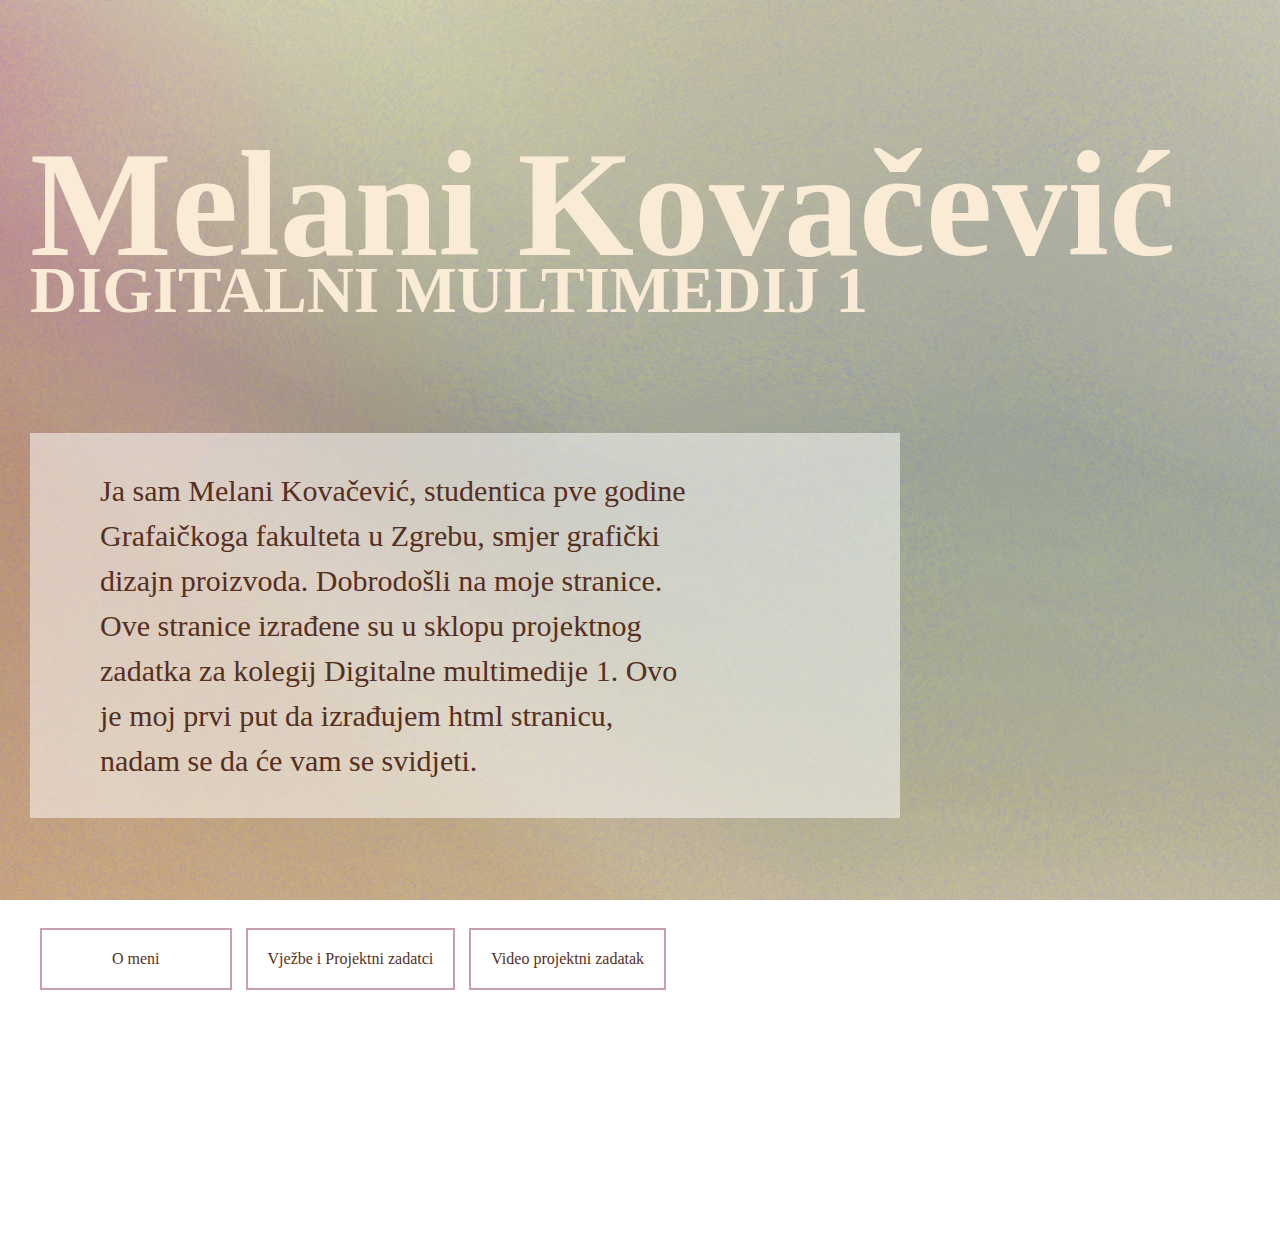
<file: index.html>
<!DOCTYPE html>
<html lang="en" dir="ltr">
  <head>
    <meta charset="utf-8">
    <title>moj html dokument</title>
    <link rel="stylesheet" href="stil.css"/>
  </head>
  <body class="pozadina">

<h1>Melani Kovačević</h1>
<h2>DIGITALNI MULTIMEDIJ 1</h2>
<p class="paragraf_1"> Ja sam Melani Kovačević, studentica pve godine
  Grafaičkoga fakulteta u Zgrebu, smjer grafički dizajn proizvoda. Dobrodošli
  na moje stranice. Ove stranice izrađene su u sklopu projektnog zadatka za
  kolegij Digitalne multimedije 1. Ovo je moj prvi put da izrađujem html
  stranicu, nadam se da će vam se svidjeti.
</p>

<title>Navigacijska lista</title>
<style>
li {display: inline-block;
background-color: rgba(255, 255, 255, 0.5);
padding: 20px;
border: 2px solid #C8A1A8;
margin-right: 10px}
li:active {background-color:rgba(255, 255, 255);}
li a {color:#562F21;
      font-family: "PP Pangram Sans Rounded Narrow";
      }
li a:link {text-decoration:none;}
li a:hover {text-decoration:underline;}
</style>

    <ul>
      <li class="link1"><a href="o_meni.html">O meni</a></li>
      <li><a href="vjezbe.html">Vježbe i Projektni zadatci</a></li>
      <li><a href="video.html">Video projektni zadatak</a></li>
    </ul>



  </body>
</html>
</file>
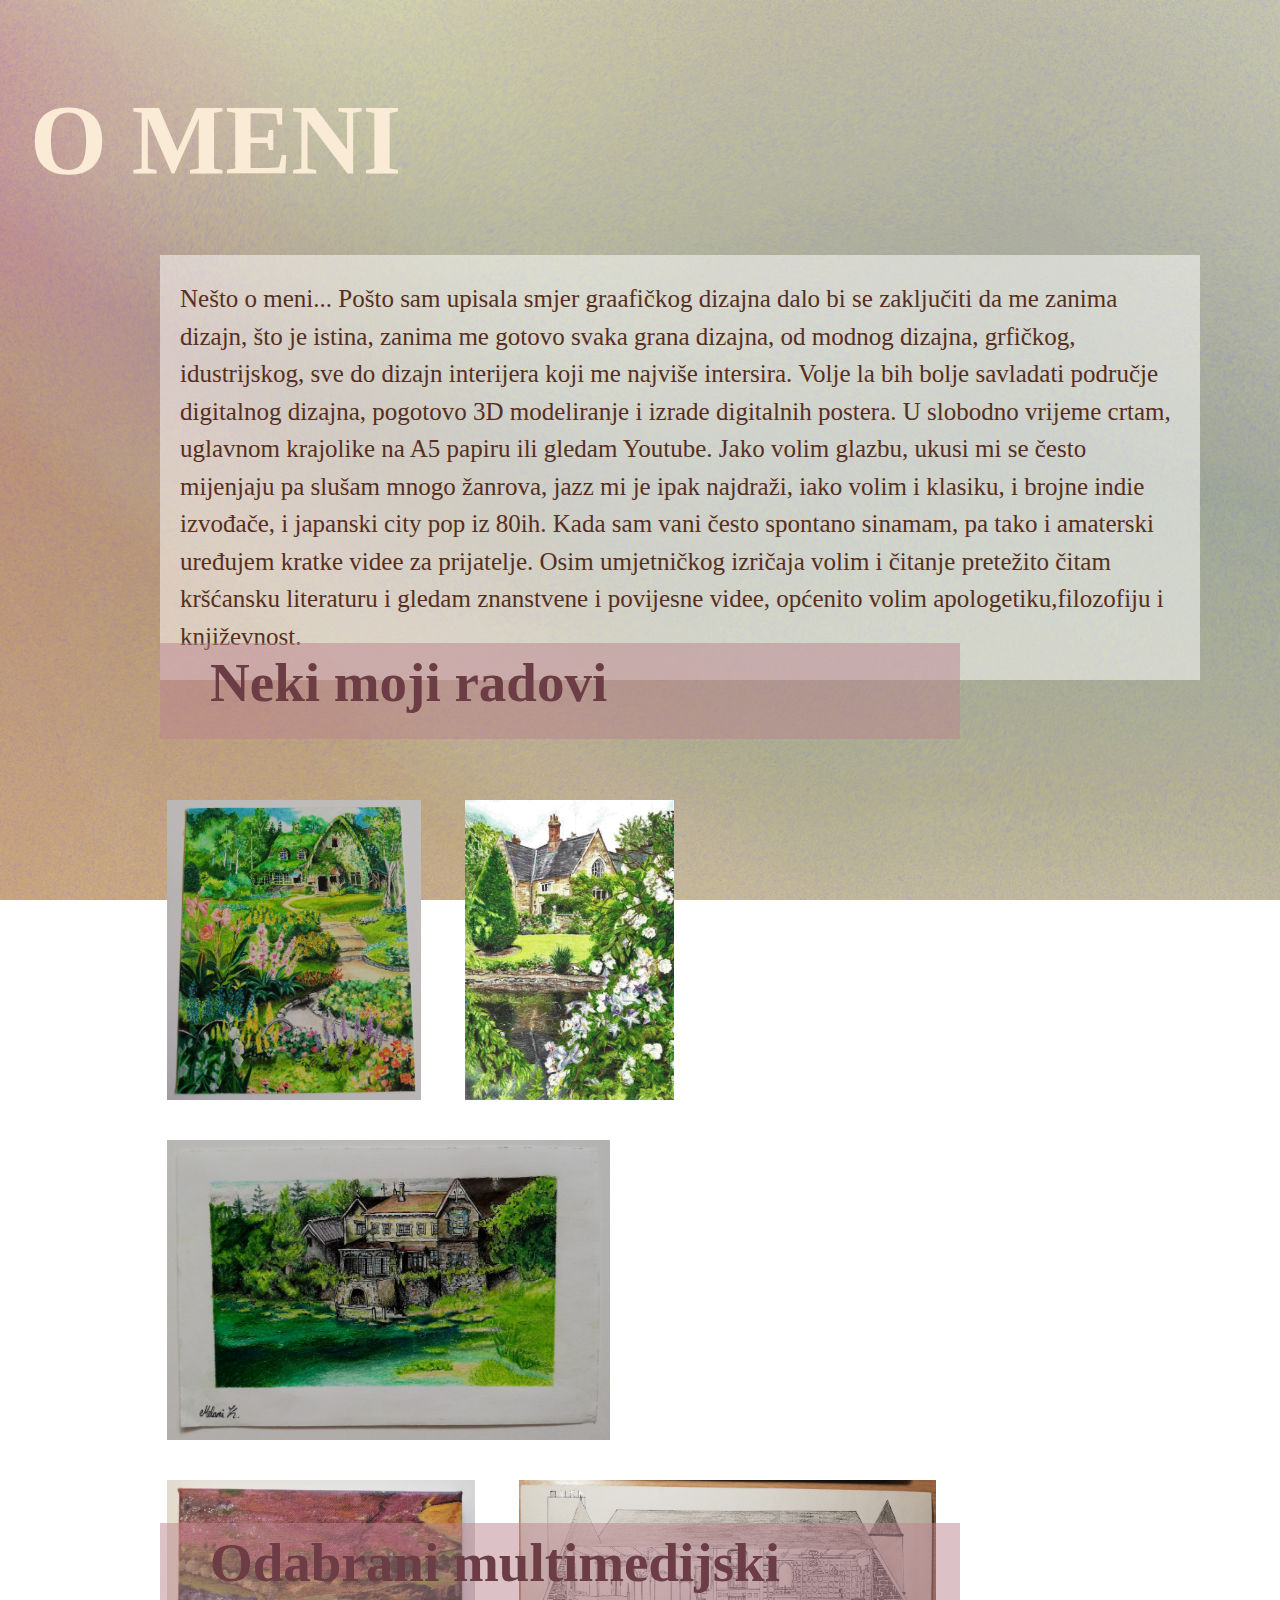
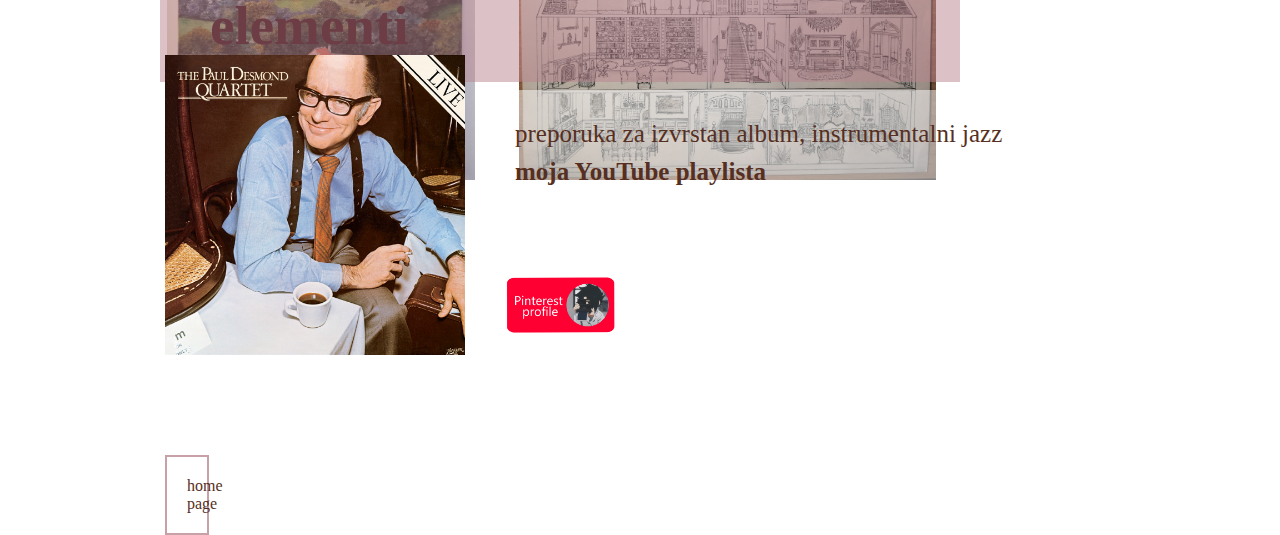
<file: o_meni.html>
<!DOCTYPE html>
<html lang="en" dir="ltr">
  <head>
    <meta charset="utf-8">
    <title>o meni</title>
    <link rel="stylesheet" href="stil.css"/>
  </head>
  <body class="pozadina">

<h1 class="naslov">O MENI</h1>


<p class="paragrafom">Nešto o meni... Pošto sam upisala smjer graafičkog dizajna
  dalo bi se zaključiti da me zanima dizajn, što je istina, zanima me gotovo
  svaka grana dizajna, od modnog dizajna, grfičkog, idustrijskog, sve do dizajn
  interijera koji me najviše intersira. Volje la bih bolje savladati
  područje digitalnog dizajna, pogotovo 3D modeliranje i izrade digitalnih postera.
  U slobodno vrijeme crtam, uglavnom krajolike na A5 papiru ili gledam
  Youtube. Jako volim glazbu, ukusi mi se često mijenjaju pa slušam mnogo žanrova,
  jazz mi je ipak najdraži, iako volim i klasiku, i brojne indie izvođače, i japanski
  city pop iz 80ih. Kada sam vani često spontano sinamam, pa tako i amaterski
  uređujem kratke videe za prijatelje. Osim umjetničkog izričaja volim i čitanje
  pretežito čitam kršćansku literaturu i gledam znanstvene i povijesne videe,
  općenito volim apologetiku,filozofiju i književnost.</p>

  <h4 class="ompodnaslov">Neki moji radovi</h4>

  <div class="mojiradovi">
    <img src="Slike/Moji Radovi/rad1.jpg" style="height: 300px;
    vertical-align:middle;margin:20px"/>
    <img src="Slike/Moji Radovi/rad2.jpg" style="height: 300px;
    vertical-align:middle;margin:20px"/>
    <img src="Slike/Moji Radovi/rad3.jpg" style="height: 300px;
    vertical-align:middle;margin:20px"/> <br>
    <img src="Slike/Moji Radovi/rad4.jpg" style="height: 300px;
    vertical-align:middle;margin:20px"/>
    <img src="Slike/Moji Radovi/rad5.jpg" style="height: 300px;
    vertical-align:middle;margin:20px"/>
  </div>

  <h4 class="ompodnaslov2">Odabrani multimedijski elementi</h4>

<div class="album">
  <a href="https://youtu.be/T0KhqH-jqlU"><img src="Slike/Multimedija/Paul Desmond Album Cover.png" alt="https://youtu.be/T0KhqH-jqlU"
  style="height:300px;"></a>
</div>

<p class="palbum">preporuka za izvrstan album, instrumentalni jazz <br>
<b><a href="https://youtube.com/playlist?list=PLoCrfPBH20cE8_nBsPQpwwz1MwHnr0AQ_">moja YouTube playlista</a></b>
</p>
<div class="profilnapint">
<a href="https://pin.it/Bm87UAG"><img src="Slike/Multimedija/pinterst-profilna.png" alt="https://pin.it/Bm87UAG"
style="height:100px;"></a>
</div>

<div class="linkback3">
<a href="index.html">home page</a>
</div>

</body>
</html>


</body>
</body>
</html>
</file>
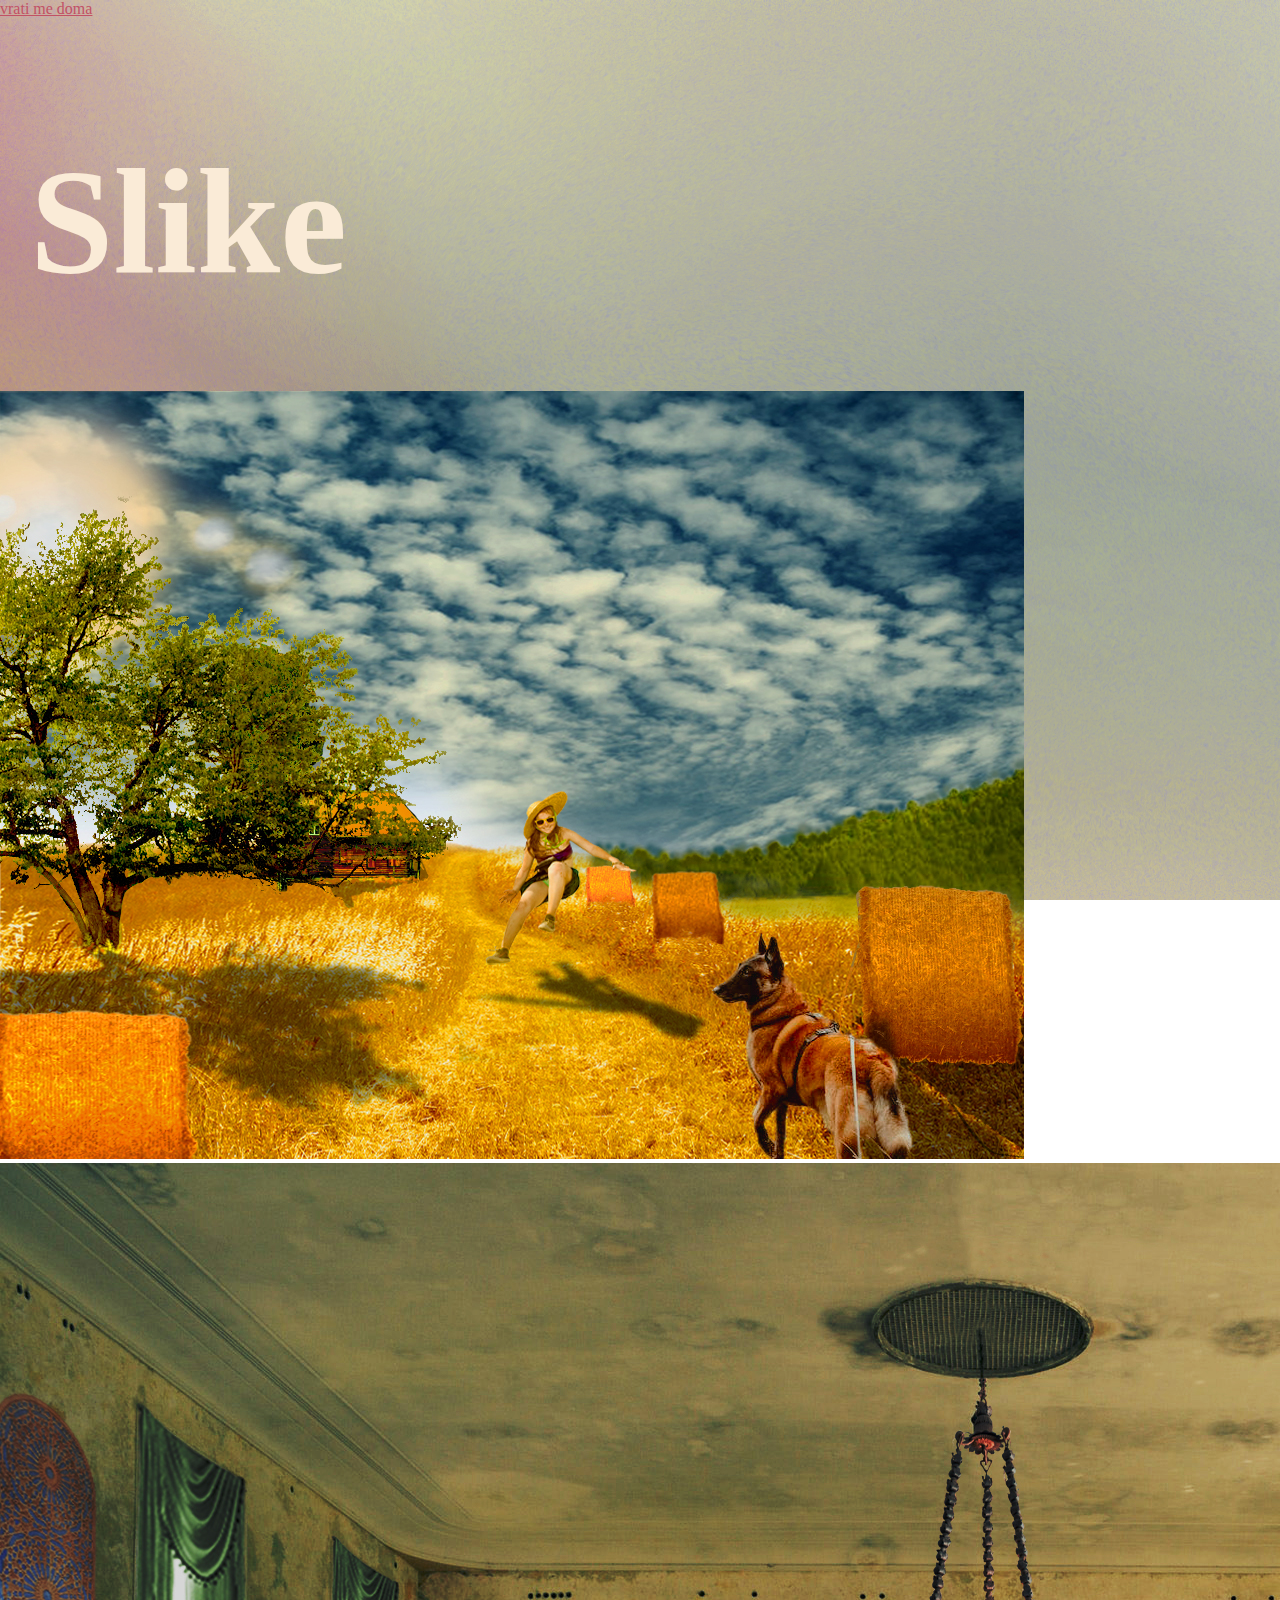
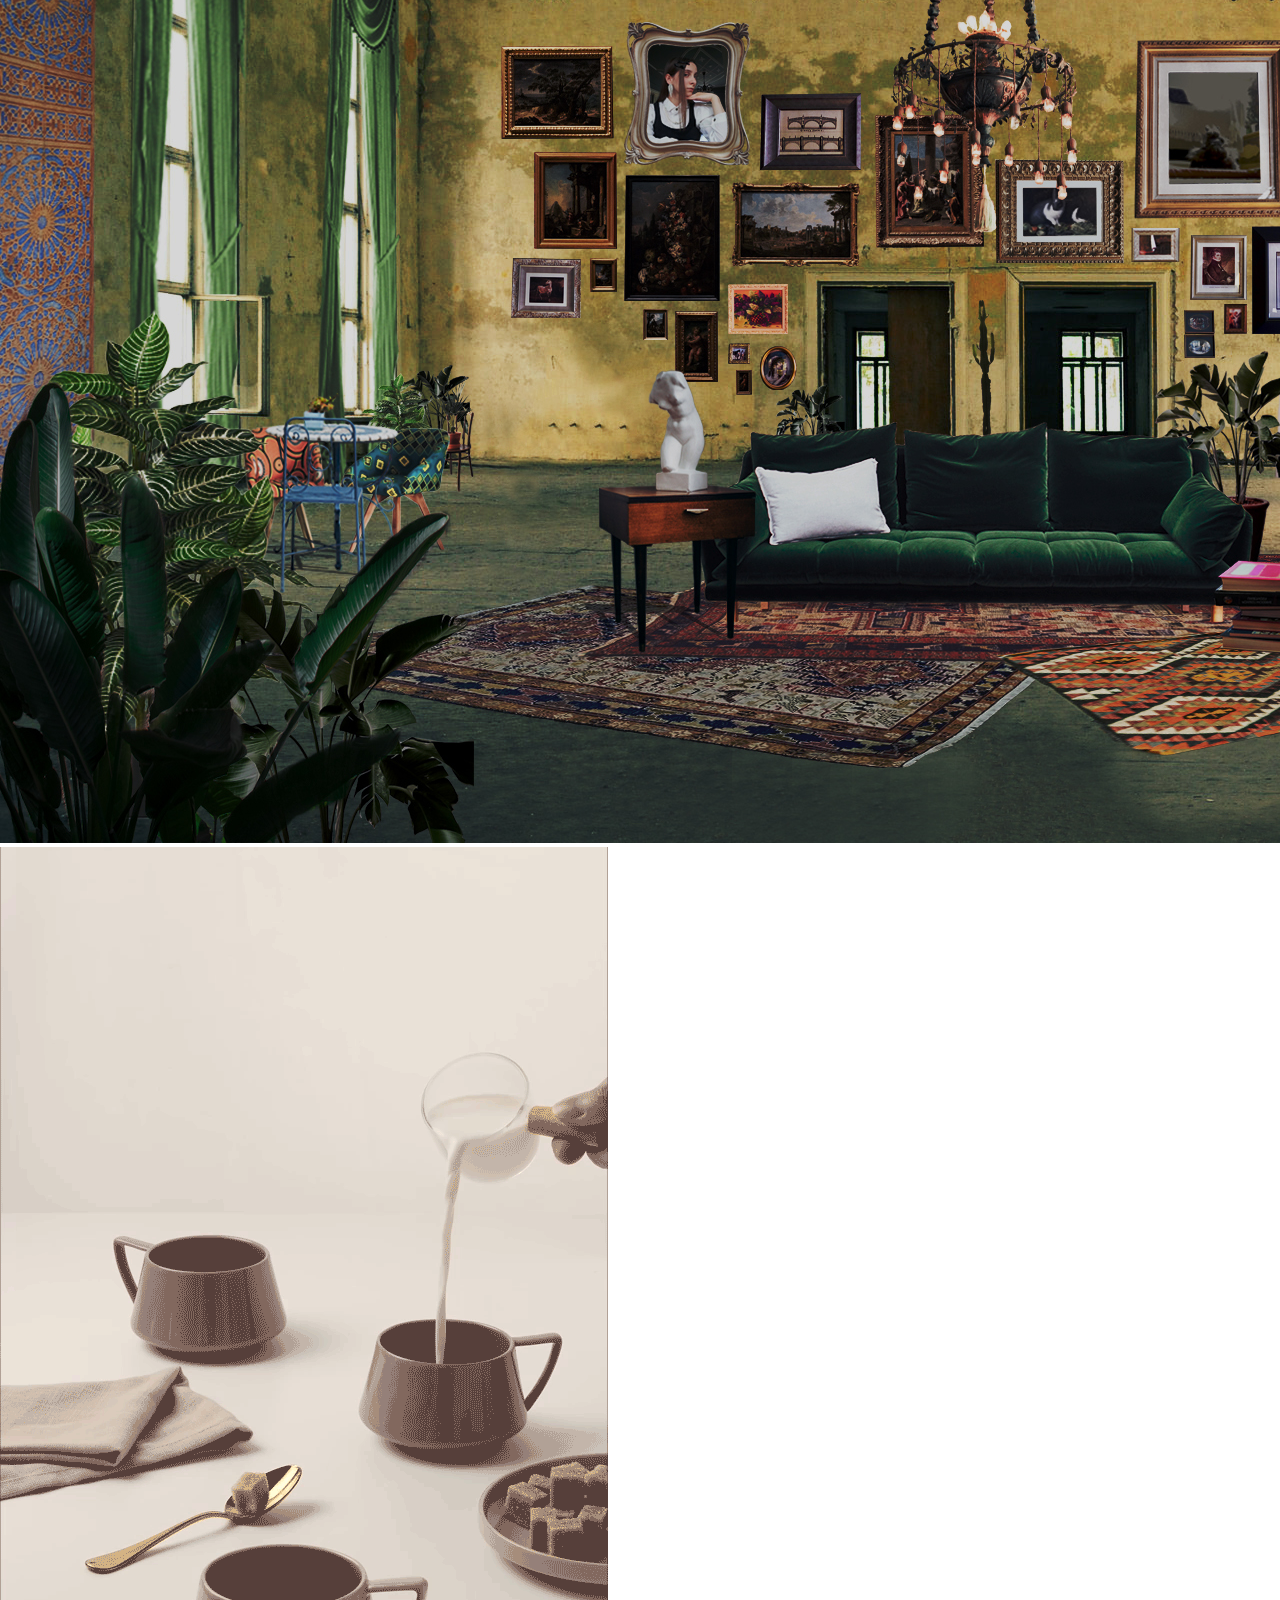
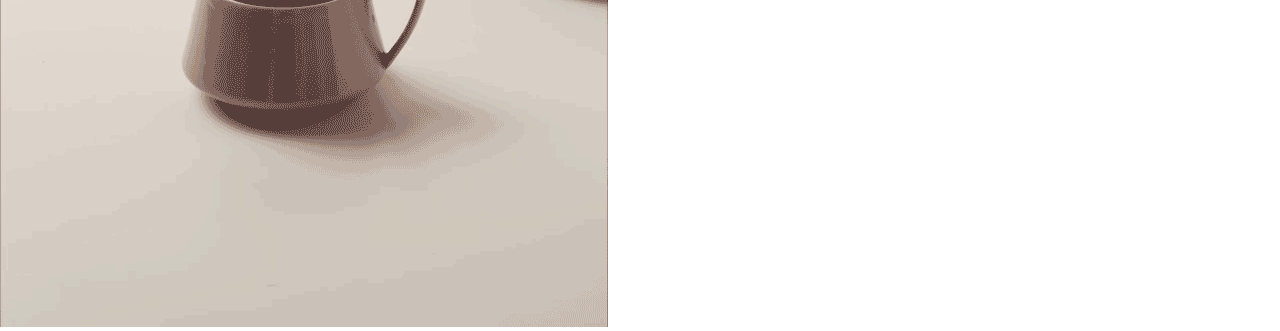
<file: vjezba1.html>
<!DOCTYPE html>
<html lang="en" dir="ltr">
  <head>
    <meta charset="utf-8">
    <title>vjezba1</title>
    <link rel="stylesheet" href="stil.css"/>
  </head>

  <body class="pozadina">
    <a href="index.html">vrati me doma</a>
    <h1>Slike</h1>
    <img src="Slike/vježba7.jpg"/>
    <img src="Slike/Melani_Kovačević_projektni_zadatak2.jpg"/>
    <img src="Slike/moj_kinemagraf_2.gif"/>
  </body>
</html>
</file>
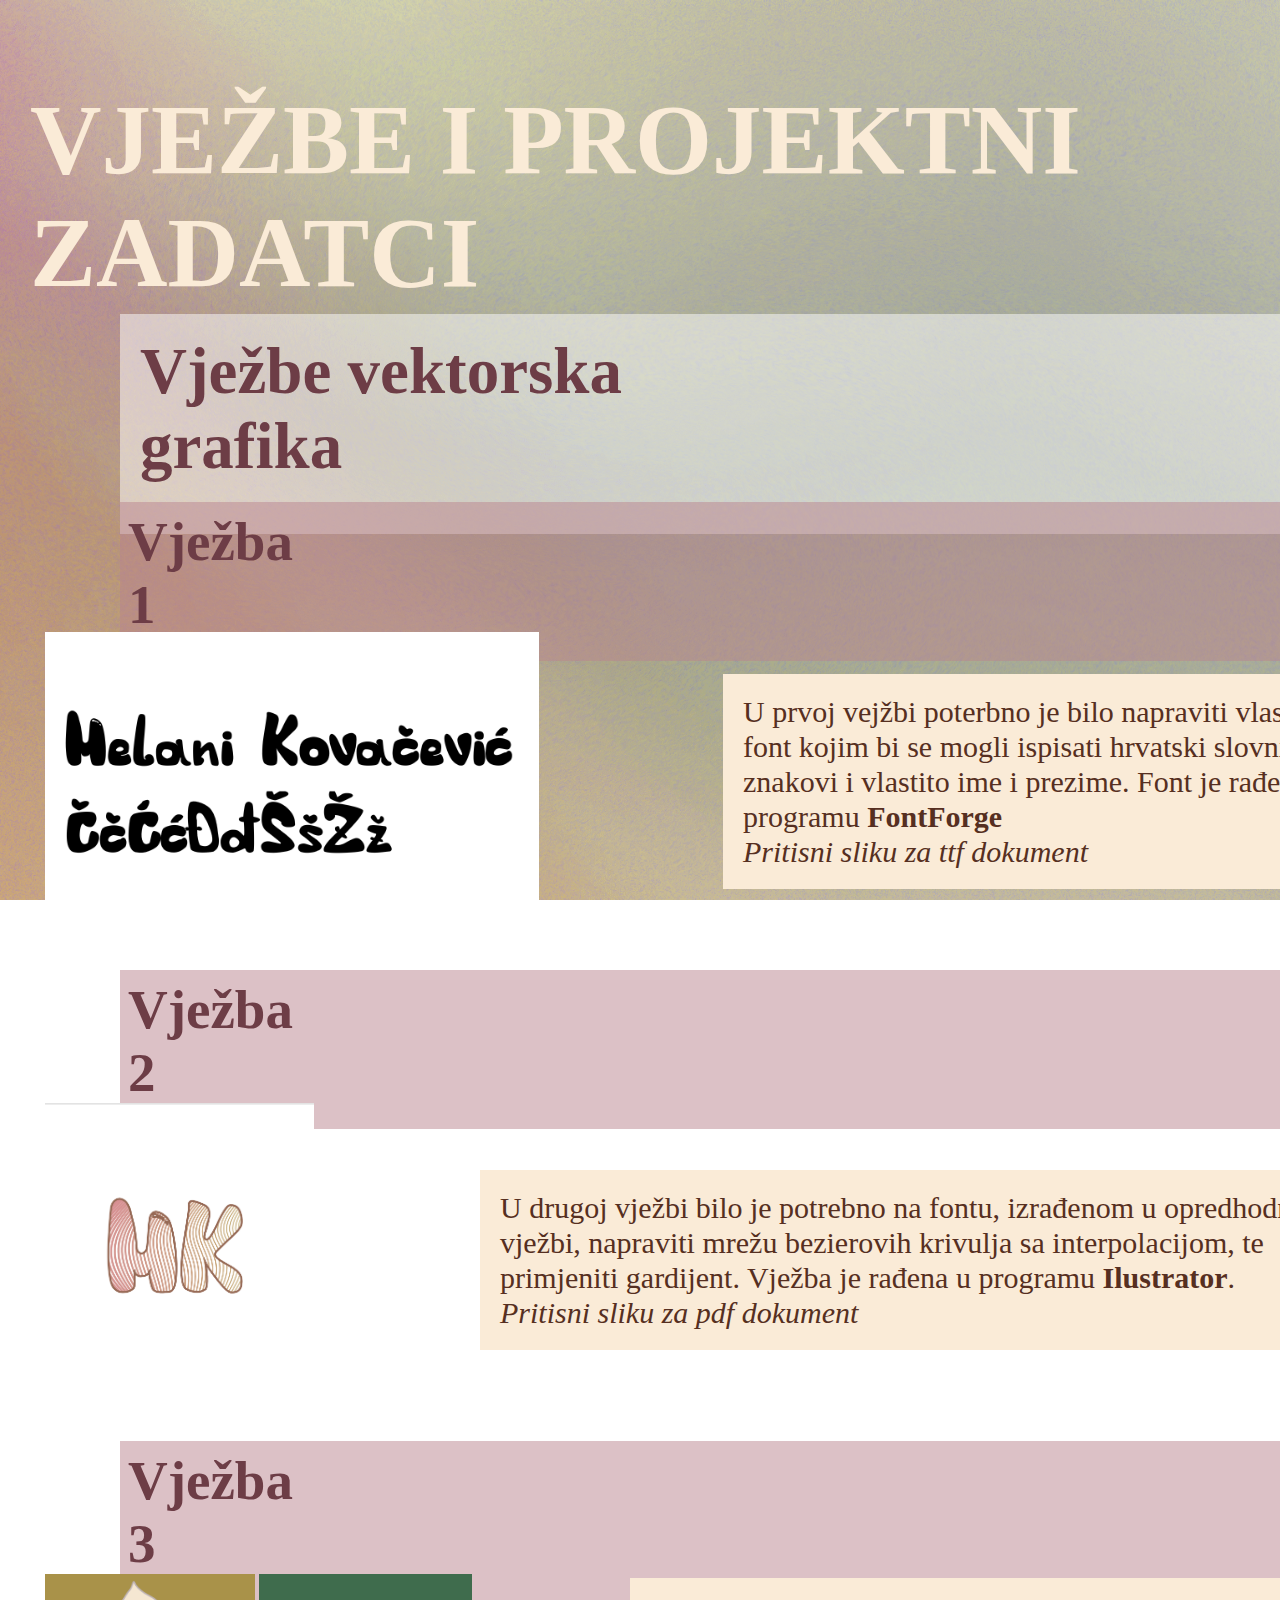
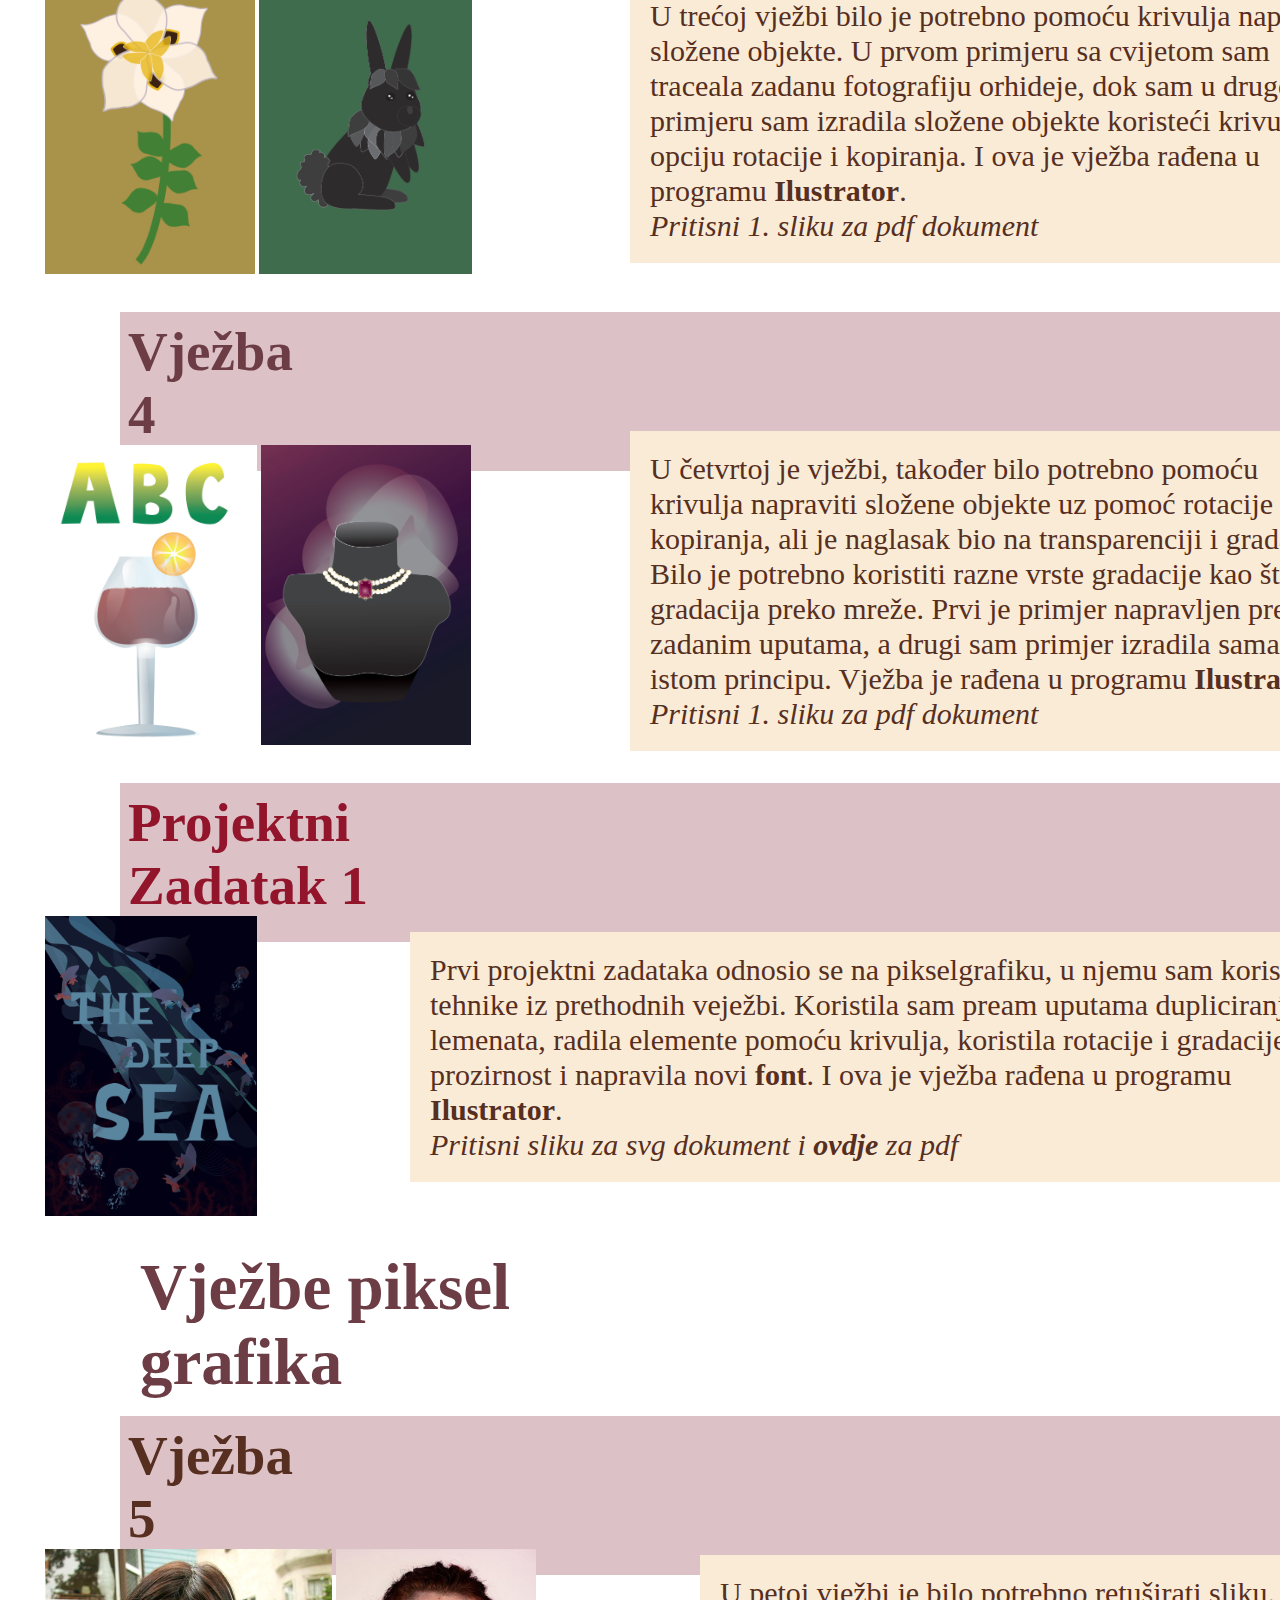
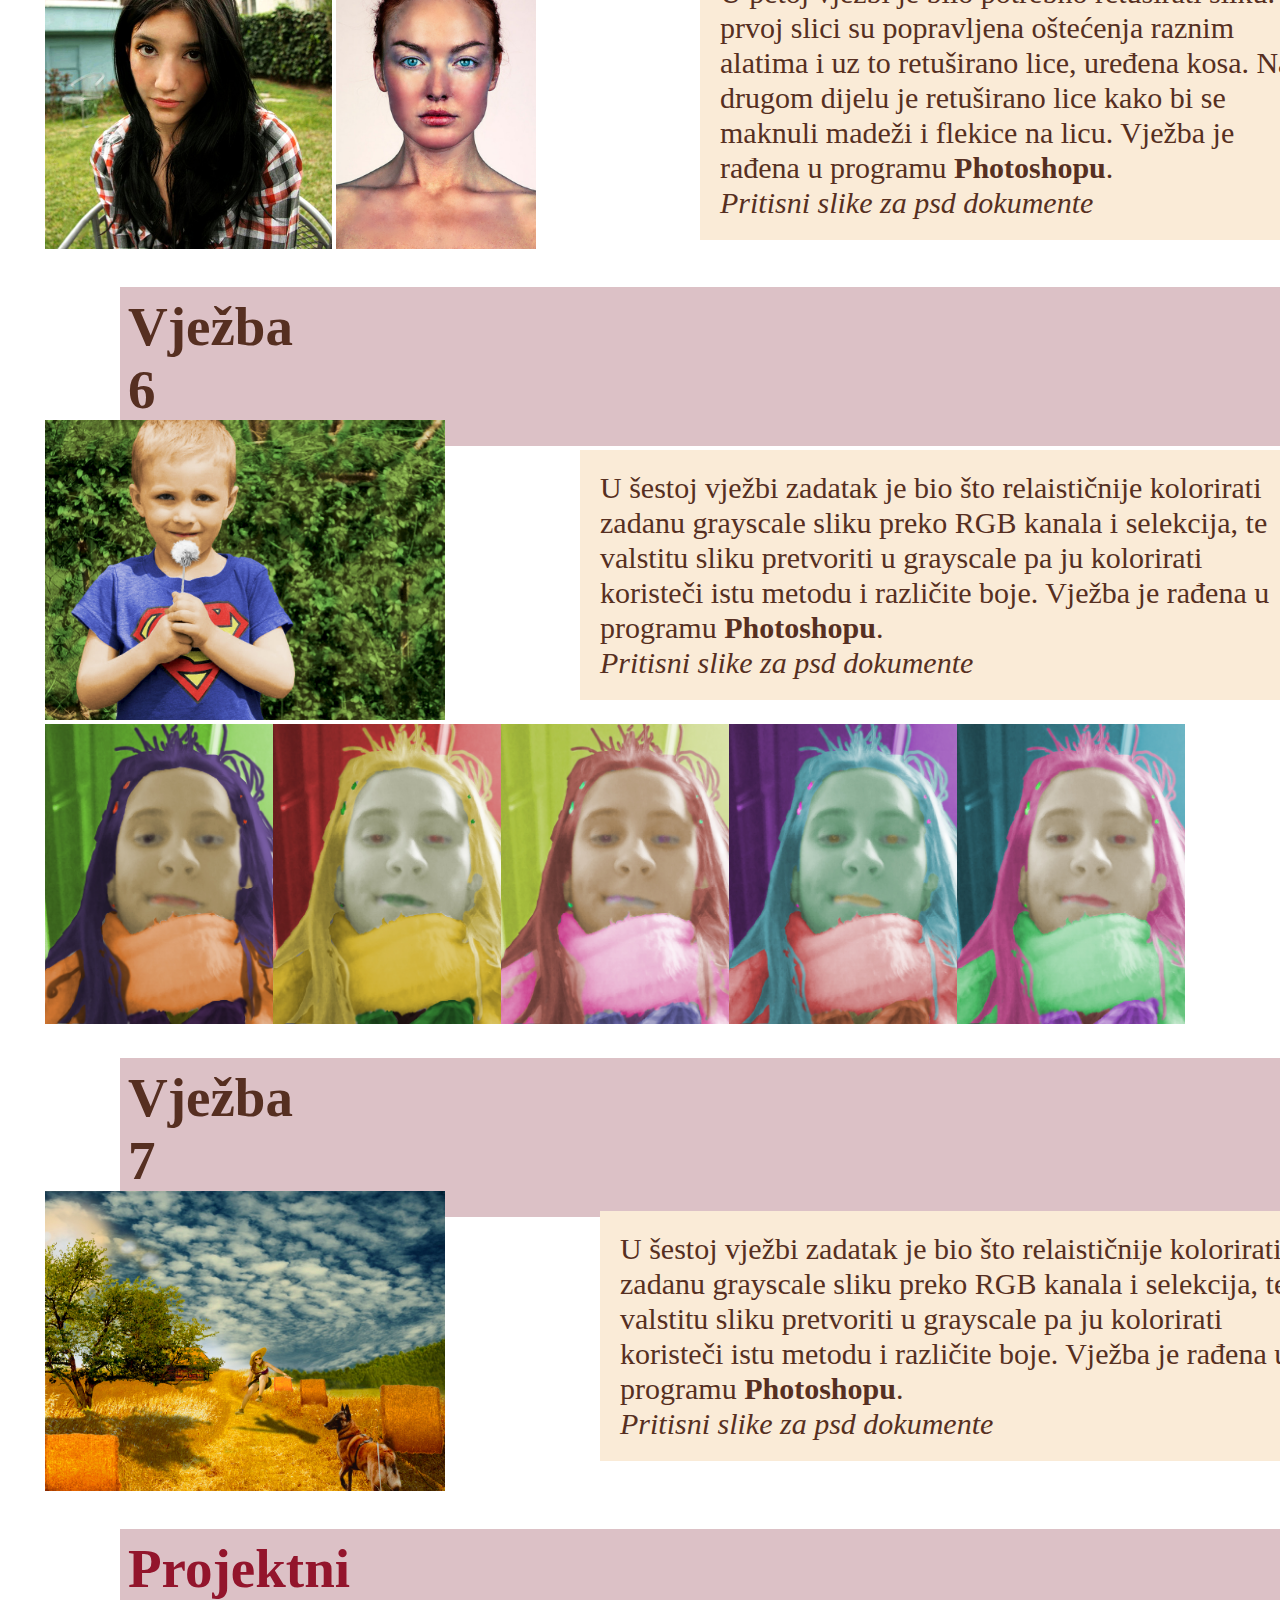
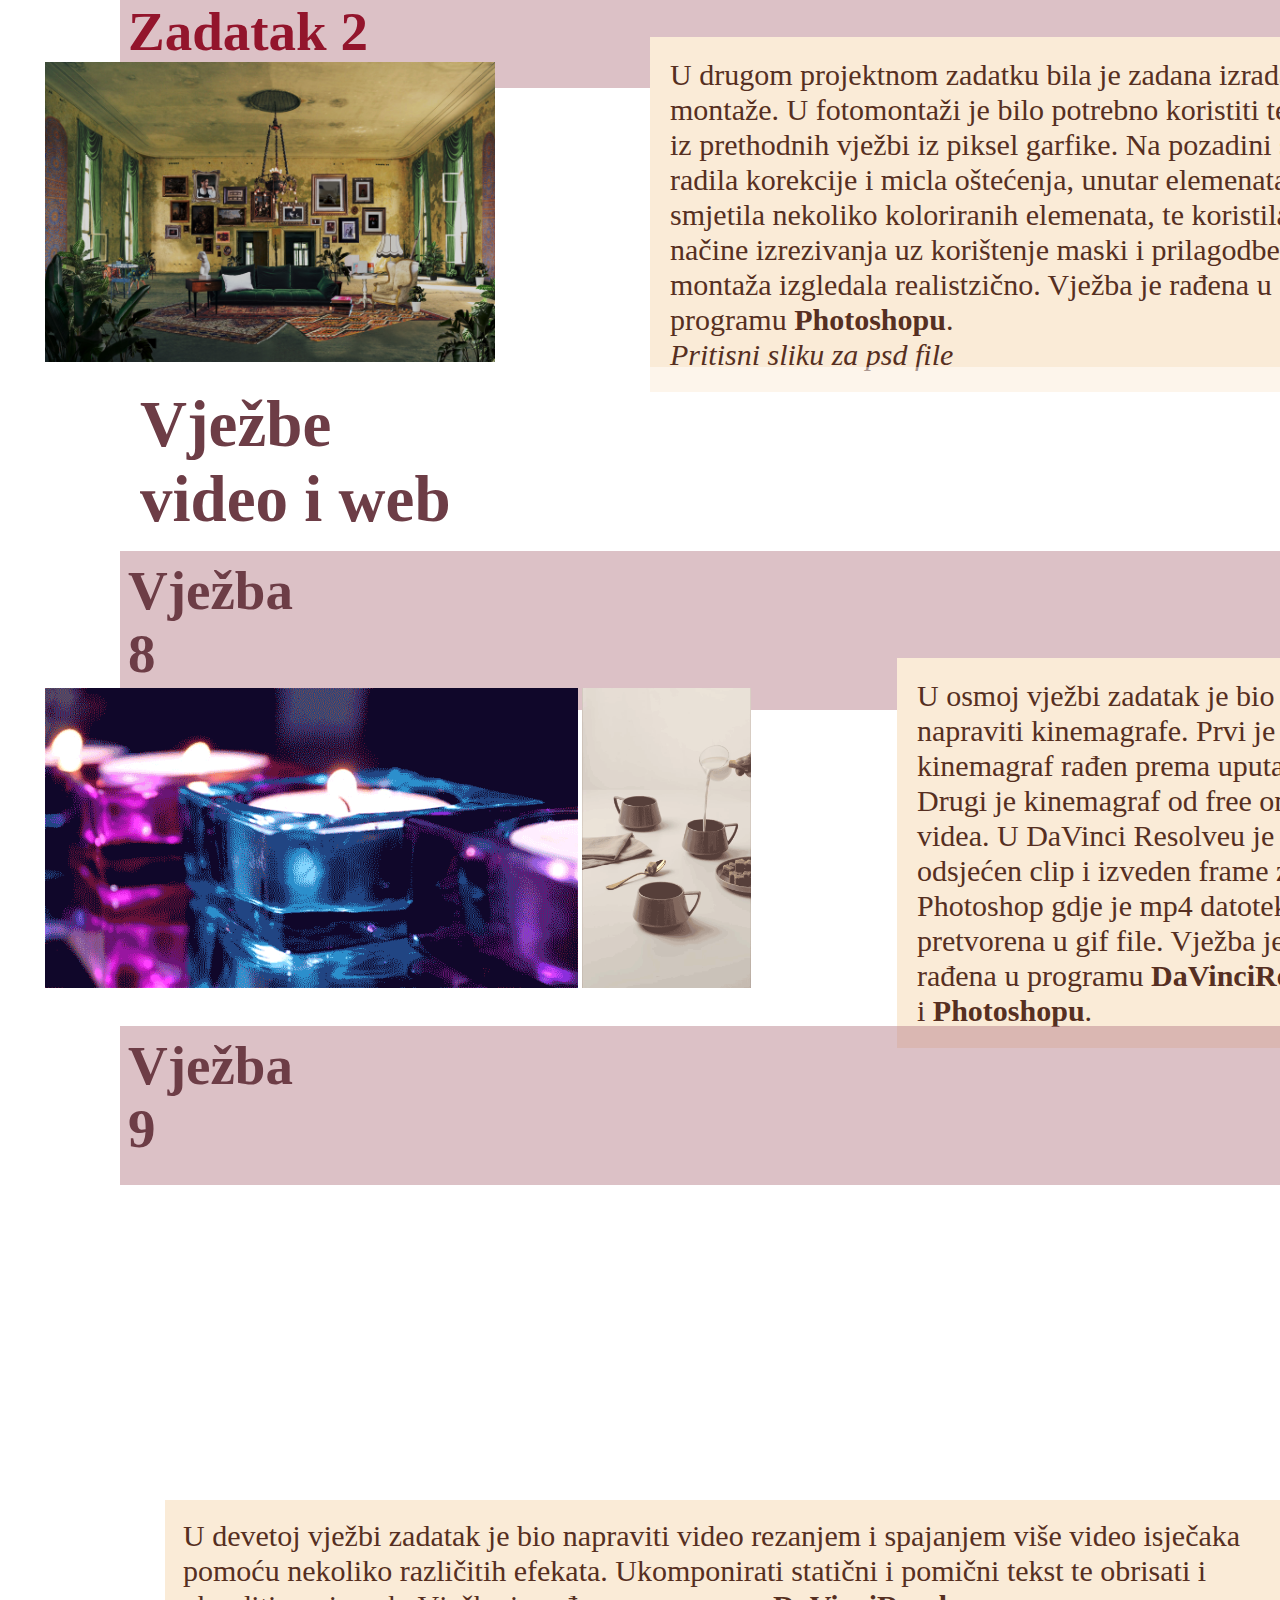
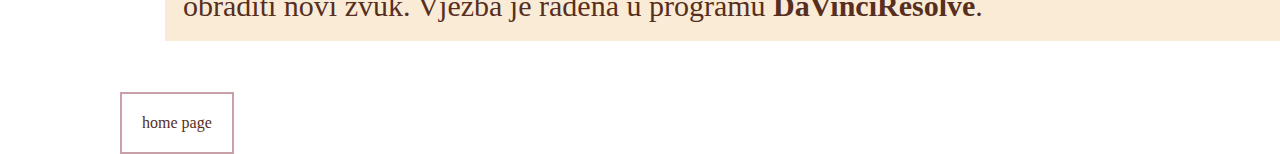
<file: vjezbe.html>
<!DOCTYPE html>
<html lang="en" dir="ltr">
  <head>
    <meta charset="utf-8">
    <title>vjezbe</title>
    <link rel="stylesheet" href="stil.css"/>
    <style>
    @font-face {font-family: "League Spartan ExtraBold"
                src: url("LeagueSpartan-VariableFont_wght.ttf");
    }
</style>
  </head>
<body class="pozadina">

    <h1 class="Naslov2">VJEŽBE I PROJEKTNI ZADATCI</h1>

<div class="UnutarnjaPozadina">
    <h2 class="Podnaslov1">Vježbe vektorska grafika</h2>


<h3>Vježba 1</h3>

<div class="Vjezba1">
      <a href="Dokumenti/MelaniKovacevic.ttf"><img src="Slike/Vjezbe vektorska grafika/Screenshot1.png" alt="MelaniKovacevic.ttf"
       style="height:300px;"></a>
</div>

<p>U prvoj vejžbi poterbno je bilo napraviti vlastiti font kojim bi
   se mogli ispisati hrvatski slovni znakovi i vlastito ime i prezime.
   Font je rađen u programu <b><a href="Dokumenti/Vjezbe vektorska grafika/MelaniKovacevic.sfd">FontForge</a></b> <br>
   <i>Pritisni sliku za ttf dokument</i></p> <br>

<h4>Vježba 2</h4>

<div class="Vjezba2">
    <a href="Dokumenti/Vjezbe vektorska grafika/Vježba2.pdf"><img src="Slike/Vjezbe vektorska grafika/Screenshot2.png" alt="Vježba2.pdf"
    style="height:300px;"></a>
</div>

<p class="p2"> U drugoj vježbi bilo je potrebno na fontu, izrađenom u opredhodnoj
  vježbi, napraviti mrežu bezierovih krivulja sa interpolacijom, te primjeniti
  gardijent. Vježba je rađena u programu <b><a href="Dokumenti/Vjezbe vektorska grafika/Vježba2.ai">Ilustrator</a></b>. <br>
  <i>Pritisni sliku za pdf dokument</i> </p> <br>

<h5>Vježba 3</h5>

  <div class="Vjezba3">
      <a href="Dokumenti/Vjezbe vektorska grafika/vježba3.pdf"><img src="Slike/Vjezbe vektorska grafika/Screenshot3.png" alt="vježba3.pdf"
      style="height:300px;"></a>
      <img src="Slike/Vjezbe vektorska grafika/Screenshot4.png" style="height: 300px;"/>
  </div>

  <p class="p3"> U trećoj vježbi bilo je potrebno pomoću krivulja napraviti
    složene objekte. U prvom primjeru sa cvijetom sam traceala zadanu fotografiju
    orhideje, dok sam u drugom primjeru sam izradila složene objekte koristeći
    krivulje i opciju rotacije i kopiranja. I ova je vježba rađena u
    programu <b><a href="Dokumenti/Vjezbe vektorska grafika/vježba3.ai">Ilustrator</a></b>. <br>
    <i>Pritisni 1. sliku za pdf dokument</i> </p> <br>

<h6>Vježba 4</h6>

  <div class="Vjezba4">
      <a href="Dokumenti/Vjezbe vektorska grafika/vježba4.pdf"><img src="Slike/Vjezbe vektorska grafika/Screenshot5.png" alt="vježba4.pdf"
      style="height:300px;"></a>
      <img src="Slike/Vjezbe vektorska grafika/Screenshot6.png" style="height: 300px;"/>
  </div>

  <p class="p4"> U četvrtoj je vježbi, također bilo potrebno pomoću krivulja
    napraviti složene objekte uz pomoć rotacije i kopiranja, ali je naglasak
    bio na transparenciji i gradaciji. Bilo je potrebno koristiti razne vrste
    gradacije kao što je i gradacija preko mreže. Prvi je primjer napravljen
    prema zadanim uputama, a drugi sam primjer izradila sama po istom principu.
    Vježba je rađena u programu <b><a href="Dokumenti/Vjezbe vektorska grafika/vježba4.ai">Ilustrator</a></b>. <br>
    <i>Pritisni 1. sliku za pdf dokument</i> </p> <br>

<h6 class="h7">Projektni Zadatak 1</h6>

    <div class="ProjektniZadatak1">
        <a href="Dokumenti/Vjezbe vektorska grafika/1 Projektni Zadatak MK.svg"><img src="Slike/Vjezbe vektorska grafika/Screenshot7.png" alt="1 Projektni Zadatak MK.svg"
        style="height:300px;"></a>
    </div>

      <p class="pro1"> Prvi projektni zadataka odnosio se na pikselgrafiku, u
        njemu sam koristila tehnike iz prethodnih veježbi. Koristila sam pream
        uputama dupliciranje lemenata, radila elemente pomoću krivulja, koristila
        rotacije i gradacije, prozirnost i napravila novi
        <b><a href="Dokumenti/Vjezbe vektorska grafika/1ProjektniZadatakFont.ttf">font</a></b>. I ova je
        vježba rađena u programu <b><a href="Dokumenti/Vjezbe vektorska grafika/1 Projektni Zadatak MK.ai">Ilustrator</a></b>. <br>
        <i>Pritisni sliku za svg dokument i <b><a href="Dokumenti/Vjezbe vektorska grafika/1 Projektni Zadatak MK.pdf">ovdje</a></b> za pdf</i> </p> <br>
<br>

<h2 class="Podnaslov2">Vježbe piksel grafika</h2>

<h6 class="h8">Vježba 5</h6>

  <div class="Vjezba5">
      <a href="Dokumenti/Vjezbe piksel grafika/Prvi dio Vježba5.psd"><img src="Slike/Vjezbe piksel grafika/Prvi dio Vježba5.jpg" alt="Prvi dio Vježba5.psd"
      style="height:300px;"></a>
      <a href="Dokumenti/Vjezbe piksel grafika/Vježba5.psd"><img src="Slike/Vjezbe piksel grafika/Vježba5.jpg" alt="Vježba5.psd"
      style="height:300px;"></a>
  </div>

  <p class="p5"> U petoj vježbi je bilo potrebno retuširati sliku. Na prvoj slici
    su popravljena oštećenja raznim alatima i uz to retuširano lice, uređena kosa.
    Na drugom dijelu je retuširano lice kako bi se maknuli madeži i flekice na licu.
    Vježba je rađena u programu <b>Photoshopu</b>. <br>
    <i>Pritisni slike za psd dokumente</i> </p> <br>


<h6 class="h9">Vježba 6</h6>

    <div class="Vjezba6">
        <a href="Dokumenti/Vjezbe piksel grafika/Vježba6_CB.psd"><img src="Slike/Vjezbe piksel grafika/Vježba6_CB.jpg" alt="Vježba6_CB.psd"
         style="height:300px;"></a>
        <a href="Dokumenti/Vjezbe piksel grafika/vježba6 drugi dio.psd"><img src="Slike/Vjezbe piksel grafika/vježba6 drugi dio.jpg" alt="vježba6 drugi dio.psd"
         style="height:300px;"></a>
    </div>

    <p class="p6"> U šestoj vježbi zadatak je bio što relaističnije kolorirati
      zadanu grayscale sliku preko RGB kanala i selekcija, te valstitu sliku
      pretvoriti u grayscale pa ju kolorirati koristeči istu metodu i različite boje.
        Vježba je rađena u programu <b>Photoshopu</b>. <br>
        <i>Pritisni slike za psd dokumente</i> </p> <br>

<h6 class="h10">Vježba 7</h6>

    <div class="Vjezba7">
        <a href="Dokumenti/Vjezbe piksel grafika/vježba7.psd"><img src="Slike/Vjezbe piksel grafika/vježba7.jpg" alt="vježba7.psd"
         style="height:300px;"></a>
     </div>

            <p class="p7"> U šestoj vježbi zadatak je bio što relaističnije kolorirati
              zadanu grayscale sliku preko RGB kanala i selekcija, te valstitu sliku
              pretvoriti u grayscale pa ju kolorirati koristeči istu metodu i različite boje.
                Vježba je rađena u programu <b>Photoshopu</b>. <br>
                <i>Pritisni slike za psd dokumente</i> </p> <br>

<h6 class="h11">Projektni Zadatak 2</h6>

    <div class="ProjektniZadatak2">
         <a href="Dokumenti/Vjezbe piksel grafika/Melani_Kovačević_projektni_zadatak2.psd"><img src="Slike/Vjezbe piksel grafika/Melani_Kovačević_projektni_zadatak2.jpg" alt="Melani_Kovačević_projektni_zadatak2.psd"
         style="height:300px;"></a>
    </div>

<p class="pro2"> U drugom projektnom zadatku bila je zadana izrada foto
        montaže. U fotomontaži je bilo potrebno koristiti tehnike iz prethodnih
        vježbi iz piksel garfike. Na pozadini sam radila korekcije i micla
        oštećenja, unutar elemenata sam smjetila nekoliko koloriranih elemenata,
        te koristila razne načine izrezivanja uz korištenje maski i prilagodbe
        da bi montaža izgledala realistzično.
          Vježba je rađena u programu <b>Photoshopu</b>. <br>
      <i>Pritisni sliku za psd file</i> </p> <br>


      <h2 class="Podnaslov3">Vježbe video i web</h2>

<h6 class="h12">Vježba 8</h6>

    <div class="Vjezba8">
        <img src="Slike/Vjezbe video_web/moj_kinemagraf.gif"
         style="height:300px;">
         <img src="Slike/Vjezbe video_web/moj_kinemagraf_2.gif"
          style="height:300px;">
     </div>

        <p class="p8"> U osmoj vježbi zadatak je bio napraviti kinemagrafe.
            Prvi je kinemagraf rađen prema uputama. Drugi je kinemagraf od free
            online videa. U DaVinci Resolveu je odsjećen clip i izveden frame za
            Photoshop gdje je mp4 datoteka pretvorena u gif file.
            Vježba je rađena u programu <b>DaVinciResolve</b> i <b>Photoshopu</b>.</p>
            <br>

<h6 class="h13">Vježba 9</h6>

      <div class="Vjezba9">
        <iframe width="560" height="315" src="https://www.youtube.com/embed/MwCd6cZABdw"
        title="YouTube video player" frameborder="0" allow="accelerometer; autoplay;
        clipboard-write; encrypted-media; gyroscope; picture-in-picture; web-share"
        allowfullscreen></iframe>
        <iframe width="560" height="315" src="https://www.youtube.com/embed/_eyCzU86k9g"
        title="YouTube video player" frameborder="0" allow="accelerometer; autoplay;
        clipboard-write; encrypted-media; gyroscope; picture-in-picture; web-share"
        allowfullscreen></iframe>

       </div>

            <p class="p9"> U devetoj vježbi zadatak je bio napraviti video rezanjem
              i spajanjem više video isječaka pomoću nekoliko različitih efekata.
              Ukomponirati statični i pomični tekst te obrisati i obraditi novi zvuk.
                Vježba je rađena u programu <b>DaVinciResolve</b>.</p>

<div class="linkback">
<a href="index.html">home page</a>
</div>


       </div>
</body>
</html>
</file>
<file: stil.css>
@charset "UTF-8";
/* CSS Document */

html {background: url("Slike/Untitled-2.png") no-repeat center fixed;
      background-size: cover;
}
body {
    min-height: 100%;
    max-width: 1280px;
    margin: 0 auto;
    background-size: cover;
}


.paragraf_1 {color:#562F21;
             font-size: 30px;
             font-family: "League Spartan Light";
             line-height: 1.5;
             text-align: start;
             padding: 35px;
             padding-left: 70px;
             padding-right: 200px;
             background-color: rgba(255, 255, 255, 0.5);}

.paragraf_1 {position: relative;
             top: -330px;
             left: 30px;
}


.drugapozadina {
    min-height: 100%;
    max-width: 1280px;
    margin: 0 auto;
    background-size: cover;}

.link1 {padding: 20px 70px;}


li {position: relative;
top: -250px;
left: 0px;}

h1 {color: antiquewhite;
  font-size: 150px;
  font-family: "MelaniKovacevic";}
h1 {position: relative;
    top: 17px;
    left: 30px;}

h2 {color: antiquewhite;
  font-size: 65px;
  font-family: "PP Pangram Sans Rounded Narrow";}
h2 {position: relative;
      top: -120px;
      left: 30px;}

.Naslov2 {color: antiquewhite;
          font-size: 99px;
          font-family: "League Spartan ExtraBold";
}

.Podnaslov1 {color: #6D3D46;
             font-size: 65px;
             font-family: "PP Pangram Sans Rounded Narrow"
             text-align: left;
              padding: 20px;
              padding-bottom: 50px;
              padding-right: 627px;
              padding-bottom: 50px;
              background-color: rgba(255, 255, 255, 0.5);
}
.Podnaslov1 {position: absolute;
                   top: 260px;
                   left: 120px;
                   margin-bottom:0px;
}

h3 {color: #6D3D46;
    font-size: 55px;
    padding: 8px;
    padding-bottom: 25px;
    padding-right: 1091px;
    background-color: rgba(186, 132, 142, 0.5);
    font-family: "PP Pangram Sans Rounded Narrow";}
h3 {position: absolute;
  margin-top: 143px;
    left: 120px;}

.Vjezba1 {position: absolute;
          margin-top: 273px;
          margin-left: 45px;
          margin-bottom: 25px;}

p {color:#562F21;
   font-family:"League Spartan Light";
   font-size: 30px;
   line-height: 35px;
   width: 600px;
   background-color: antiquewhite;
   padding: 20px;}
p {position: absolute;
  margin-top: 315px;
  left: 723px;}

h4 {color: #6D3D46;
    font-size: 55px;
    padding: 8px;
    padding-bottom: 25px;
    padding-right: 1091px;
    background-color: rgba(186, 132, 142, 0.5);
    font-family: "PP Pangram Sans Rounded Narrow";}
h4 {position: absolute;
  margin-top:593px;
    left: 120px;
  margin-bottom: 25px;}

.Vjezba2 {position: absolute;
          margin-top: 726px;
          margin-left: 45px;
        margin-bottom: 25px;}

.p2 {color:#562F21;
   font-family:"League Spartan Light";
   font-size: 30px;
   line-height: 35px;
   width: 850px;
   background-color: antiquewhite;
   padding: 20px;}
.p2 {position: absolute;
       margin-top:793px;
     left: 480px;}

h5 {color: #6D3D46;
    font-size: 55px;
    padding: 8px;
    padding-bottom: 25px;
    padding-right: 1091px;
    background-color: rgba(186, 132, 142, 0.5);
    font-family: "PP Pangram Sans Rounded Narrow";}
h5 {position: absolute;
margin-bottom: 25px;
left: 120px;
margin-top: 1046px;}

.Vjezba3 {position: absolute;
margin-bottom: 25px;
margin-left: 45px;
margin-top: 1179px;}

.p3 {color:#562F21;
     font-family:"League Spartan Light";
     font-size: 30px;
     line-height: 35px;
     width: 700px;
     background-color: antiquewhite;
     padding: 20px;}
.p3 {position: absolute;
margin-top: 1183px;
left: 630px;}

h6 {color: #6D3D46;
    font-size: 55px;
    padding: 8px;
    padding-bottom: 25px;
    padding-right: 1091px;
    background-color: rgba(186, 132, 142, 0.5);
    font-family: "PP Pangram Sans Rounded Narrow";}
h6 {position: absolute;
  left: 120px;
margin-bottom: 25px;
margin-top: 1499px;}

.Vjezba4 {position: absolute;
margin-left: 45px;
margin-bottom: 25px;
margin-top: 1632px;}

.p4 {color:#562F21;
    font-family:"League Spartan Light";
    font-size: 30px;
    line-height: 35px;
    width: 700px;
    background-color: antiquewhite;
    padding: 20px;}
.p4 {position: absolute;
margin-top: 1618px;
left:630px;}

.h7 {color: #93152C;
         font-size: 55px;
         padding: 8px;
         padding-bottom: 25px;
         padding-right: 850px;
         font-family: "PP Pangram Sans Rounded Narrow";}
.h7 {position: absolute;
margin-bottom: 25px;
left: 120px;
margin-top: 1952px;}

.ProjektniZadatak1 {position: absolute;
margin-left: 45px;
margin-bottom: 25px;
margin-top: 2085px;}

.pro1 {color:#562F21;
         font-family:"League Spartan Light";
         font-size: 30px;
         line-height: 35px;
         width: 900px;
         background-color: antiquewhite;
         padding: 20px;}
.pro1 {position: absolute;
margin-top: 2101px;
left:410px;}

.Podnaslov2 {color: #6D3D46;
                font-size: 65px;
                font-family: "PP Pangram Sans Rounded Narrow"
                text-align: left;
                padding: 20px;
                padding-bottom: 50px;
                padding-right: 735px;
                padding-bottom: 50px;
                background-color: rgba(255, 255, 255, 0.5);}

.Podnaslov2 {position: absolute;
left: 120px;
margin-bottom:0px;
margin-top: 2950px;}

.h8 {color: #562F21;
                   font-size: 55px;
                   padding: 8px;
                   padding-bottom: 25px;
                   padding-right: 1091px;
                   font-family: "PP Pangram Sans Rounded Narrow";}
.h8 {position: absolute;
margin-bottom: 25px;
margin-top: 143px;
left: 120px;
margin-top: 2549px;
}

.Vjezba5 {position: absolute;
margin-left: 45px;
margin-bottom: 25px;
margin-top: 2682px;}

.p5 {color:#562F21;
                   font-family:"League Spartan Light";
                   font-size: 30px;
                   line-height: 35px;
                   width: 600px;
                   background-color: antiquewhite;
                   padding: 20px;}
.p5 {position: absolute;
margin-top: 2688px;
left: 700px;}

.Vjezba6 {position: absolute;
margin-left: 45px;
margin-bottom: 25px;
margin-top: 3135px;}

.p6 {color:#562F21;
    font-family:"League Spartan Light";
    font-size: 30px;
    line-height: 35px;
    width: 700px;
    background-color: antiquewhite;
    padding: 20px;}
.p6 {position: absolute;
margin-top: 3165px;
left: 580px;}

.h9 {color: #562F21;
    font-size: 55px;
    font-family: "PP Pangram Sans Rounded Narrow";}
.h9 {position: absolute;
margin-bottom: 25px;
left: 120px;
margin-top: 3002px;}

.Vjezba7 {position: absolute;
margin-left: 45px;
margin-bottom: 25px;
margin-top: 3888px;}

.p7 {color:#562F21;
     font-family:"League Spartan Light";
      font-size: 30px;
      line-height: 35px;
      width: 700px;
      background-color: antiquewhite;
      padding: 20px;}
.p7 {position: absolute;
margin-top: 3908px;
left: 600px;}

.h10 {color: #562F21;
        font-size: 55px;
        font-family: "PP Pangram Sans Rounded Narrow";}
.h10 {position: absolute;
margin-bottom: 25px;
left: 120px;
margin-top: 3755px;}

.ProjektniZadatak2 {position: absolute;
margin-left: 45px;
margin-bottom: 25px;
margin-top: 4341px;}

.pro2 {color:#562F21;
       font-family:"League Spartan Light";
       font-size: 30px;
       line-height: 35px;
       width: 700px;
       background-color: antiquewhite;
       padding: 20px;}
.pro2 {position: absolute;
left: 650px;
margin-top: 4316px;
}

.h11 {color: #93152C;
     font-size: 55px;
     padding: 8px;
     padding-bottom: 25px;
     padding-right: 850px;
     font-family: "PP Pangram Sans Rounded Narrow";}
.h11 {position: absolute;
margin-bottom: 25px;
left: 120px;
margin-top: 4208px;}

.Podnaslov3 {color: #6D3D46;
            font-size: 65px;
            font-family: "PP Pangram Sans Rounded Narrow"
            text-align: left;
            padding: 20px;
            padding-bottom: 50px;
            padding-right: 790px;
            padding-bottom: 50px;
            background-color: rgba(255, 255, 255, 0.5);
}

.Podnaslov3 {position: absolute;
left: 120px;
margin-bottom:0px;
margin-top: 5287px;
}


.Vjezba8 {position: absolute;
margin-left: 45px;
margin-bottom: 25px;
margin-top: 4949px;}

.p8 {color:#562F21;
       font-family:"League Spartan Light";
       font-size: 30px;
       line-height: 35px;
       width: 450px;
       background-color: antiquewhite;
       padding: 20px;}
.p8 {position: absolute;
  margin-top: 4919px;
  left: 897px;
}

.h12 {color: #6D3D46;
     font-size: 55px;
     font-family: "PP Pangram Sans Rounded Narrow";}
.h12 {position: absolute;
  margin-bottom: 25px;
  margin-top: 143px;
  margin-top: 4812px;
}

.Vjezba9 {position: absolute;
margin-left: 45px;
margin-bottom: 25px;
margin-top: 5402px;}

.p9 {color:#562F21;
            font-family:"League Spartan Light";
            font-size: 30px;
            line-height: 35px;
            width: 1100px;
            background-color: antiquewhite;
            padding: 18px;}
.p9 {position: absolute;
margin-top: 5743px;
left: 165px;}

.h13 {color: #6D3D46;
          font-size: 55px;
          font-family: "PP Pangram Sans Rounded Narrow";}

.h13 {position: absolute;
margin-bottom: 25px;
left: 120px;
margin-top: 5269px;}

.linkback {position: absolute;
left: 120px;
margin-top: 5935px;}

.linkback {background-color: rgba(255, 255, 255, 0.5);
      padding: 20px;
      border: 2px solid #C8A1A8;
      margin-right: 10px}
      a :active {background-color:rgba(255, 255, 255);}
      a {color:#562F21;
            font-family: "PP Pangram Sans Rounded Narrow";
            }
      a:link {text-decoration:none;}
      a:hover {text-decoration:underline;}

      a:link {color:#562F21;}
      a:hover {color:#C25165;}

.linkback2 {background-color: rgba(255, 255, 255, 0.5);
      padding: 20px;
      border: 2px solid #C8A1A8;
      margin-right: 10px}
      a :active {background-color:rgba(255, 255, 255);}
      a {color:#562F21;
            font-family: "PP Pangram Sans Rounded Narrow";
            }
      a:link {text-decoration:none;}
      a:hover {text-decoration:underline;}

.linkback2 {position: absolute;
top: 1420px;
left:130px}

.linkback3 {position: absolute;
              right:320px;
              left:165px;
              top:2055px;
              right:1220px;}

.linkback3 {background-color: rgba(255, 255, 255, 0.5);
            padding: 20px;
            border: 2px solid #C8A1A8;
            margin-right: 10px}
            a :active {background-color:rgba(255, 255, 255);}
            a {color:#562F21;
            font-family: "League Spartan Light";}
  a:link {text-decoration:none;}
  a:hover {text-decoration:underline;}


      .video {color: antiquewhite;
                font-size: 99px;
                font-family: "League Spartan ExtraBold";}

                  .pv {color:#562F21;
                   font-size: 25px;
                   font-family: "League Spartan Light";
                   line-height: 1.5;
                   text-align: left;
                   padding: 25px;
                   padding-left: 20px;
                   padding-right: 20px;
                   width: 950px;
                   background-color: rgba(255, 255, 255, 0.5);}

    .pv {position:absolute;
      left:125px;
      top: 700px;}

.naslov  {color: antiquewhite;
            font-size: 99px;
            font-family: "League Spartan ExtraBold";}

.paragrafom  {color:#562F21;
             font-size: 25px;
             font-family: "League Spartan Light";
             line-height: 1.5;
             text-align: start;
             padding: 25px;
             padding-left: 20px;
             padding-right: 20px;
             width: 1000px;
             background-color: rgba(255, 255, 255, 0.5);
           position: absolute;
         top: -60px;
       left: 160px;}


.ompodnaslov {color: #6D3D46;
    font-size: 55px;
    padding: 8px;
    padding-bottom: 25px;
    padding-left: 50px;
    background-color: rgba(186, 132, 142, 0.5);
    font-family: "PP Pangram Sans Rounded Narrow";}

.ompodnaslov {position: absolute;
              right:320px;
              left: 160px;
              top:50px;}

.mojiradovi {position: absolute;
            right: 300px;
            top: 780px;
          left: 147px;}

.ompodnaslov2 {color: #6D3D46;
              font-size: 55px;
              padding: 8px;
              padding-bottom: 25px;
              padding-left: 50px;
              background-color: rgba(186, 132, 142, 0.5);
              font-family: "PP Pangram Sans Rounded Narrow";}
.ompodnaslov2 {position: absolute;
              right:320px;
              left: 160px;
              top:930px;}

.album {position: absolute;
              right:320px;
              left: 165px;
              top:1655px;}

.palbum {color:#562F21;
             font-size: 25px;
             font-family: "League Spartan Light";
             line-height: 1.5;
             text-align: start;
             padding: 25px;
             padding-left: 20px;
             padding-right: 20px;
             width: 600px;
             background-color: rgba(255, 255, 255, 0.5);
             position: absolute;
             right:320px;
             left: 495px;
             top:1375px;}

.profilnapint {position: absolute;
              right:320px;
              left:495px;
              top:1855px;}
</file>
